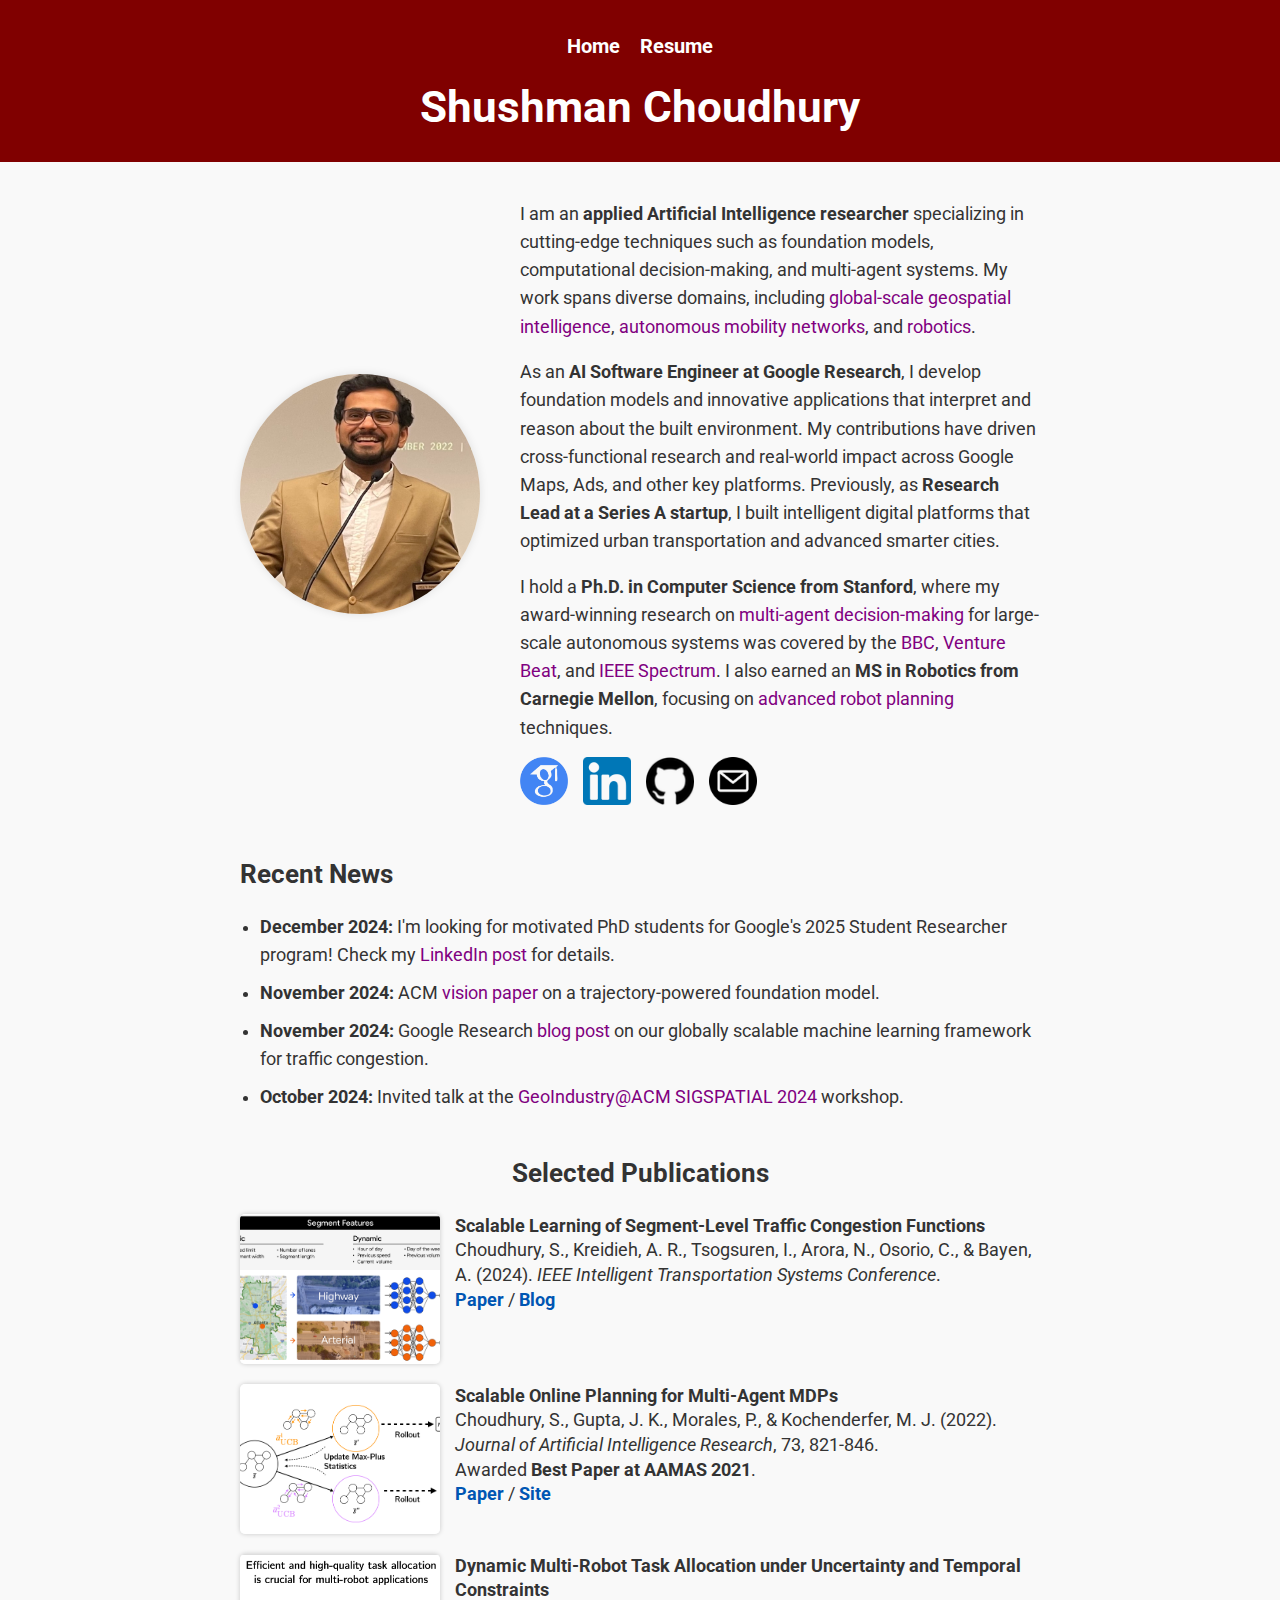
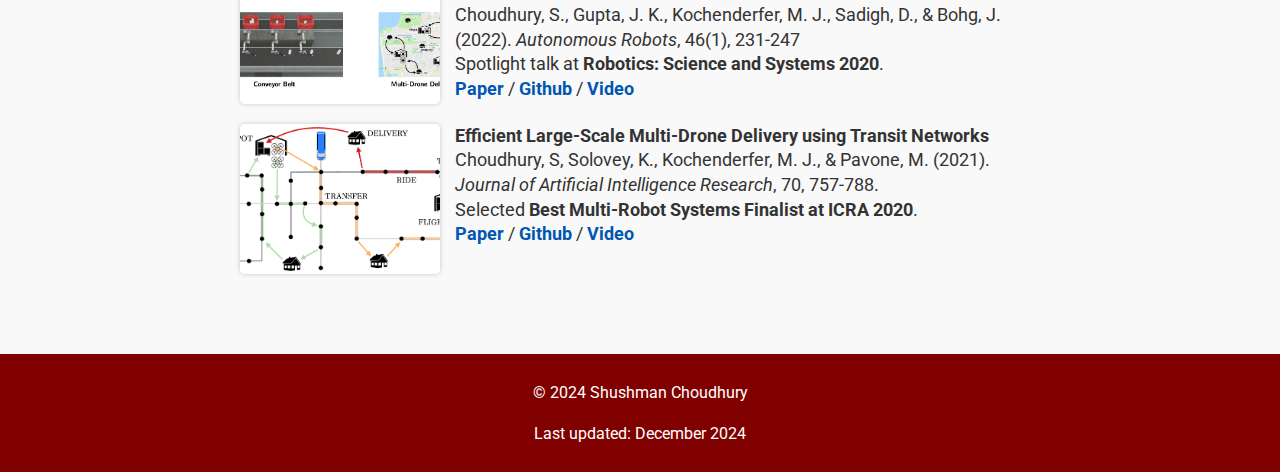
<file: index.html>
<!DOCTYPE html>
<html lang="en">
<head>
    <meta charset="UTF-8">
    <meta name="viewport" content="width=device-width, initial-scale=1.0">
    <title>Shushman Choudhury</title>
    <link rel="stylesheet" href="css/styles.css">
    <link rel="icon" href="favicon.ico">
    <link href="https://fonts.googleapis.com/css2?family=Inter:wght@400;700&display=swap" rel="stylesheet">
    <link href="https://fonts.googleapis.com/css2?family=Roboto:wght@400;500;700&display=swap" rel="stylesheet">
</head>
<body>
    <header>
        <nav>
            <ul class="nav-links">
                <li><a href="index.html">Home</a></li>
                <li><a href="shushman_resume.pdf" target="_blank">Resume</a></li>
            </ul>
        </nav>
        <h1>Shushman Choudhury</h1>
    </header>
    <main>
        <section class="intro">
            <div class="profile-container">
                <img src="images/shushman_cropped.jpg" alt="Shushman Choudhury" class="profile-image">
            </div>
            <div class="text-container">
                <p>
                    I am an <b>applied Artificial Intelligence researcher</b> specializing in cutting-edge techniques such as foundation models, computational decision-making, and multi-agent systems. My work spans diverse domains, including <a href="https://research.google/blog/scalable-learning-of-segment-level-traffic-congestion-functions/" target="_blank">global-scale geospatial intelligence</a>, <a href="https://spectrum.ieee.org/delivery-drones-could-hitchhike-on-public-transit-to-massively-expand-their-range">autonomous mobility networks</a>, and <a href="https://youtu.be/ouricUBKrVY?si=Pz_G1qtz5GpeOc-Z">robotics</a>.
                </p>
                <p>
                    As an <b>AI Software Engineer at Google Research</b>, I develop foundation models and innovative applications that interpret and reason about the built environment. My contributions have driven cross-functional research and real-world impact across Google Maps, Ads, and other key platforms. Previously, as <b>Research Lead at a Series A startup</b>, I built intelligent digital platforms that optimized urban transportation and advanced smarter cities.
                </p>
                <p>
                    I hold a <b>Ph.D. in Computer Science from Stanford</b>, where my award-winning research on <a href="https://youtu.be/qmIARHNz3GY?si=_AyuFX7uYjnRv-kS" target="_blank">multi-agent decision-making</a> for large-scale autonomous systems was covered by the <a href="https://www.bbc.co.uk/sounds/play/w3csz980" target="_blank">BBC</a>, <a href="https://venturebeat.com/ai/stanford-lab-envisions-delivery-drones-that-save-energy-by-taking-the-bus/" target="_blank"> Venture Beat</a>, and <a href="https://spectrum.ieee.org/delivery-drones-could-hitchhike-on-public-transit-to-massively-expand-their-range"  target="_blank">IEEE Spectrum</a>. I also earned an <b>MS in Robotics from Carnegie Mellon</b>, focusing on <a href="https://www.ri.cmu.edu/publications/anytime-geometric-motion-planning-on-large-dense-roadmaps/" target="_blank">advanced robot planning</a> techniques.
                </p>
                <div class="social-icons">
                    <a href="https://scholar.google.com/citations?user=vPnu7C4AAAAJ&hl=en" target="_blank">
                        <img src="images/scholar.png" alt="Google Scholar">
                    </a>
                    <a href="https://www.linkedin.com/in/shushman-choudhury-b29049139/" target="_blank">
                        <img src="images/linkedIn.png" alt="LinkedIn">
                    </a>
                    <a href="https://github.com/Shushman" target="_blank">
                        <img src="images/github.png" alt="GitHub">
                    </a>
                    <a href="mailto:shushman@cs.stanford.edu" target="_blank">
                        <img src="images/email.png" alt="Email">
                    </a>
                </div>
            </div>
        </section>
        <section class="news">
            <h3>Recent News</h3>
            <ul>
                <li><b>December 2024:</b> I'm looking for motivated PhD students for Google's 2025 Student Researcher program! Check my <a href="https://www.linkedin.com/posts/shushman-choudhury-b29049139_student-researcher-2025-activity-7273398619565604864-NOBp?utm_source=share&utm_medium=member_desktop">LinkedIn post</a> for details.</li>
                <li><b>November 2024:</b> ACM <a href="https://dl.acm.org/doi/abs/10.1145/3681766.3699610" >vision paper</a> on a trajectory-powered foundation model.</li>
                <li><b>November 2024:</b> Google Research <a href="https://research.google/blog/scalable-learning-of-segment-level-traffic-congestion-functions/" target="_blank">blog post</a> on our globally scalable machine learning framework for traffic congestion.</li>
                <li><b>October 2024:</b> Invited talk at the <a href="https://geoindustry.github.io/geoindustryworkshop2024/">GeoIndustry@ACM SIGSPATIAL 2024</a> workshop.</li>
            </ul>
        </section>
        <section class="publications">
            <h3>Selected Publications</h3>
            <div class="publication-item">
                <img src="images/thumbnails/itsc2024.png" alt="ITSC 2024 Thumbnail" class="publication-image">
                <div class="publication-info">
                    <p>
                        <b>Scalable Learning of Segment-Level Traffic Congestion Functions</b> <br>
                        Choudhury, S., Kreidieh, A. R., Tsogsuren, I., Arora, N., Osorio, C., & Bayen, A. (2024). 
                        <em>IEEE Intelligent Transportation Systems Conference</em>.
                        <br>
                        <a href="https://arxiv.org/abs/2405.06080" target="_blank">Paper</a> / 
                        <a href="https://research.google/blog/scalable-learning-of-segment-level-traffic-congestion-functions/" target="_blank">Blog</a>
                    </p>
                </div>
            </div>
            <div class="publication-item">
                <img src="images/thumbnails/fvmcts.png" alt="ITSC 2024 Thumbnail"  class="publication-image">
                <div class="publication-info">
                    <p>
                        <b>Scalable Online Planning for Multi-Agent MDPs</b> <br>
                        Choudhury, S., Gupta, J. K., Morales, P., & Kochenderfer, M. J. (2022). 
                        <br><em>Journal of Artificial Intelligence Research</em>, 73, 821-846.
                        <br>Awarded <b>Best Paper at AAMAS 2021</b>.
                        <br>
                        <a href="https://www.jair.org/index.php/jair/article/view/13261" target="_blank">Paper</a> / 
                        <a href="https://sites.google.com/stanford.edu/fvmcts/" target="_blank">Site</a>
                    </p>
                </div>
            </div>
            <div class="publication-item">
                <img src="images/thumbnails/rss_Scoba.png" alt="RSS 2020 Thumbnail"  class="publication-image">
                <div class="publication-info">
                    <p>
                        <b>Dynamic Multi-Robot Task Allocation under Uncertainty and Temporal Constraints</b> <br>
                        Choudhury, S., Gupta, J. K., Kochenderfer, M. J., Sadigh, D., & Bohg, J. (2022).
                        <em>Autonomous Robots</em>, 46(1), 231-247
                        <br>Spotlight talk at <b>Robotics: Science and Systems 2020</b>.
                        <br>
                        <a href="https://iliad.stanford.edu/pdfs/publications/choudhury2022dynamic.pdf" target="_blank">Paper</a> / 
                        <a href="https://github.com/sisl/SCoBA.jl" target="_blank">Github</a> /
                        <a href="https://youtu.be/ouricUBKrVY?si=iu0BhYOrh17uw4eh" target="_blank">Video</a>
                    </p>
                </div>
            </div>
            <div class="publication-item">
                <img src="images/thumbnails/icra_jair.png" alt="ITSC 2024 Thumbnail"  class="publication-image">
                <div class="publication-info">
                    <p>
                        <b>Efficient Large-Scale Multi-Drone Delivery using Transit Networks</b> <br>
                        Choudhury, S, Solovey, K., Kochenderfer, M. J., & Pavone, M. (2021). 
                        <br><em>Journal of Artificial Intelligence Research</em>, 70, 757-788.
                        <br>Selected <b>Best Multi-Robot Systems Finalist at ICRA 2020</b>.
                        <br>
                        <a href="https://www.jair.org/index.php/jair/article/view/12450" target="_blank">Paper</a> / 
                        <a href="https://github.com/sisl/MultiAgentAllocationTransit.jl" target="_blank">Github</a> /
                        <a href="https://www.youtube.com/watch?v=2U8jI-n9Ulk&ab_channel=SISL" target="_blank">Video</a>
                    </p>
                </div>
            </div>
        </section>
    </main>
    <footer>
        <p>© 2024 Shushman Choudhury</p>
        <p>Last updated: December 2024</p>
    </footer>
</body>
</html>
</file>
<file: css/styles.css>
/* ====== Global Styles ====== */
body {
    font-family: 'Roboto', Arial, sans-serif;
    font-size: 1.1rem;
    line-height: 1.6;
    margin: 0;
    padding: 0;
    color: #333;
    background-color: #f9f9f9;
}

/* ====== Header Styles ====== */
header {
    text-align: center;
    padding: 20px;
    background-color: maroon;
    color: white;
}

header h1 {
    margin: 0;
    font-size: 2.5em;
}

header h2 {
    margin: 10px 0 0;
    font-size: 1.5em;
    font-weight: normal;
}

/* ====== Main Layout ====== */
main {
    padding: 20px;
    max-width: 800px;
    margin: 0 auto;
}

/* ====== Intro Section ====== */
.intro {
    display: flex;
    flex-wrap: wrap;
    align-items: center;
    gap: 20px;
    margin-bottom: 40px;
}

.profile-container {
    flex: 1;
    min-width: 150px;
}

.profile-image {
    width: 240px; /* Profile image size */
    height: 240px;
    border-radius: 50%;
    object-fit: cover;
    box-shadow: 0 0 10px rgba(0, 0, 0, 0.1);
}

.text-container {
    flex: 2;
    min-width: 300px;
}

.text-container p {
    margin-bottom: 15px;
}

/* ====== Social Icons ====== */
.social-icons {
    display: flex;
    gap: 15px;
    margin-top: 10px;
}

.social-icons a img {
    width: 48px;
    height: 48px;
    transition: transform 0.3s;
}

.social-icons a img:hover {
    transform: scale(1.2);
}

/* ====== News Section ====== */
.news {
    margin-top: 40px;
}

.news h3 {
    font-size: 1.5em;
    margin-bottom: 10px;
}

.news ul {
    list-style-type: disc;
    padding-left: 20px;
}

.news ul li {
    margin-bottom: 10px;
}

/* ====== Footer Styles ====== */
footer {
    text-align: center;
    margin-top: 40px;
    padding: 10px 0;
    background-color: maroon;
    color: white;
    font-size: 0.9em;
}

/* ====== Links ====== */
a {
    text-decoration: none;
    color: purple; /* Links inherit the surrounding text color */
}

/* ====== Navigation Styles ====== */
nav {
    background-color: maroon;
    padding: 10px;
    text-align: center;
    font-size: 1.25rem
}

.nav-links {
    list-style: none; /* Remove bullets */
    margin: 0;
    padding: 0;
    display: flex; /* Use flexbox for side-by-side alignment */
    justify-content: center; /* Center the links horizontally */
    gap: 20px; /* Add space between links */
}

.nav-links li {
    display: inline; /* Ensure links are inline elements */
}

.nav-links a {
    text-decoration: none; /* Remove underline */
    color: white; /* Link color */
    font-weight: bold; /* Emphasize links */
    font-size: 1em;
    transition: color 0.3s; /* Smooth color change */
}

.nav-links a:hover {
    color: #ffdd57; /* Highlight on hover */
}

/* ====== Selected Publications Section ====== */
.publications {
    margin-top: 40px;
}

.publications h3 {
    font-size: 1.5em;
    margin-bottom: 20px;
    text-align: center; /* Center-align the section heading */
}

.publication-item {
    display: flex;
    align-items: flex-start;
    margin-bottom: 20px;
    gap: 15px;
}

.publication-image {
    width: 200px !important;
    height: 150px !important;
    object-fit: cover;
    border-radius: 5px; /* Optional: Slight rounding for aesthetics */
    box-shadow: 0 0 5px rgba(0, 0, 0, 0.2);
}

.publication-info {
    flex: 1;
}

.publication-info p {
    margin: 0;
    line-height: 1.4;
}

.publication-info a {
    text-decoration: none;
    color: #0056b3;
    font-weight: bold;
}

.publication-info a:hover {
    color: #ffdd57;
}


/* ====== Responsive Design ====== */
@media (max-width: 768px) {
    .intro {
        flex-direction: column;
        text-align: center;
    }

    .profile-image {
        width: 120px; /* Smaller image for mobile */
        height: 120px;
        margin: 0 auto;
    }

    .nav-links {
        flex-direction: column; /* Stack navigation links */
        gap: 10px;
    }

    .news ul {
        padding-left: 10px; /* Reduce indentation */
    }

    body {
        padding: 10px; /* Add margin for smaller screens */
    }

    .publication-item {
        flex-direction: column;
        align-items: center;
        text-align: center;
    }
    .publication-image {
        width: 100px; /* Smaller size for mobile */
        height: 75px;
    }
}
</file>
